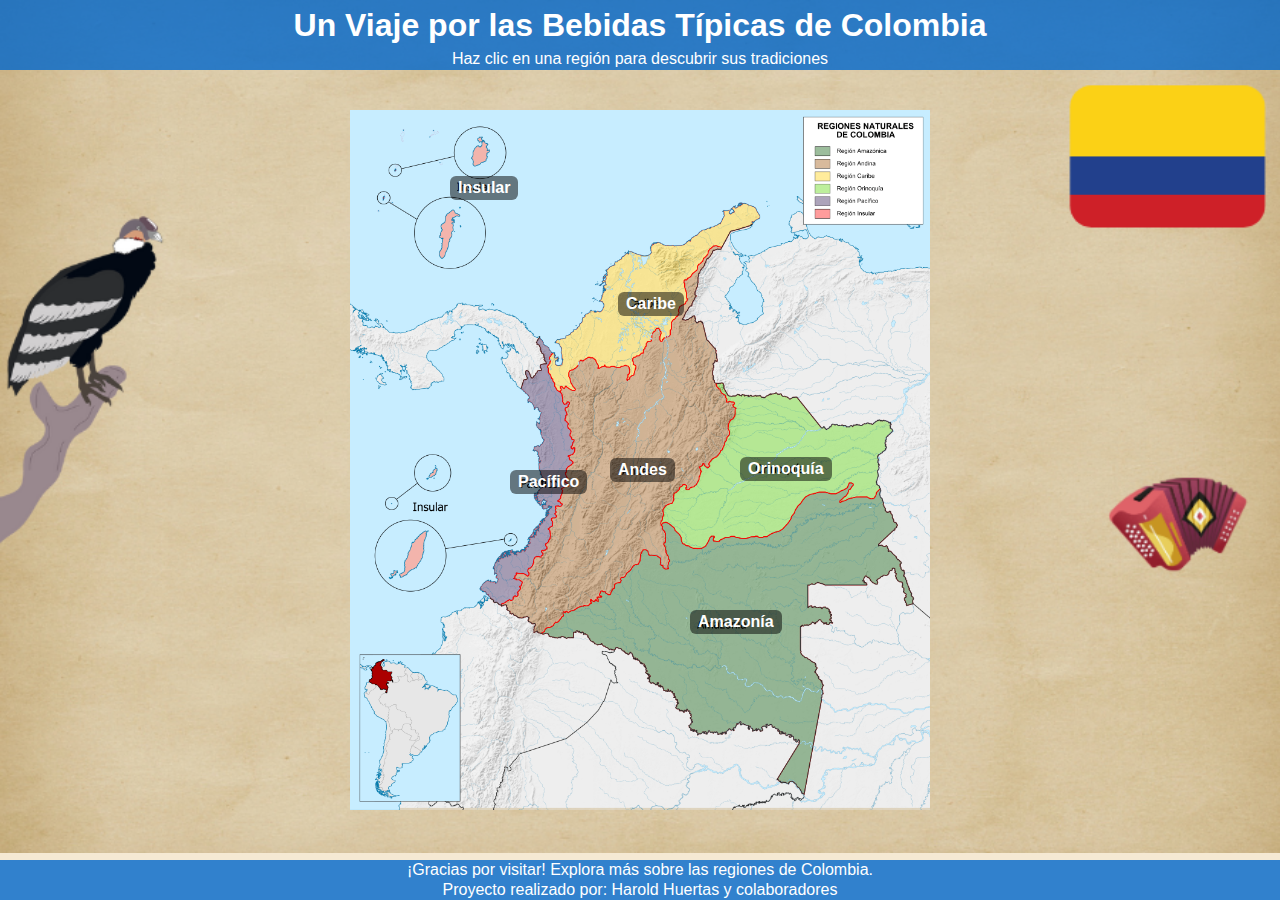
<file: index.html>
<!DOCTYPE html>
<html lang="es">

<head>
    <meta charset="UTF-8">
    <meta name="viewport" content="width=device-width, initial-scale=1.0">
    <title>Mapa Interactivo de Colombia</title>
    <link rel="stylesheet" href="styles.css">
</head>

<body>

    <header>
        <h1>Un Viaje por las Bebidas Típicas de Colombia</h1>
        <p>Haz clic en una región para descubrir sus tradiciones</p>
    </header>

    <main id="mapa-principal">
        <img src="img/Mapa_de_Colombia.png" alt="Mapa de Colombia" id="mapa-base">

        <!-- Enlaces a las regiones -->
        <a href="andes.html" class="region" id="andes" style="top: 348px; left:260px;">Andes</a>
        <a href="caribe.html" class="region" id="caribe" style="top: 182px; left:268px;">Caribe</a>
        <a href="amazonas.html" class="region" id="amazonia" style="top: 500px; left:340px;">Amazonía</a>
        <a href="orinoquia.html" class="region" id="orinoquia" style="top: 347px; left:390px;">Orinoquía</a>
        <a href="pacifico.html" class="region" id="pacifico" style="top: 360px; left:160px;">Pacífico</a>
        <a href="insular.html" class="region" id="insular" style="top: 66px; left:100px;">Insular</a>
    </main>


    <footer>
        <p>¡Gracias por visitar! Explora más sobre las regiones de Colombia.</p>
        <p>Proyecto realizado por: Harold Huertas y colaboradores</p>
    </footer>

    <script src="script.js"></script>
</body>

</html>
</file>
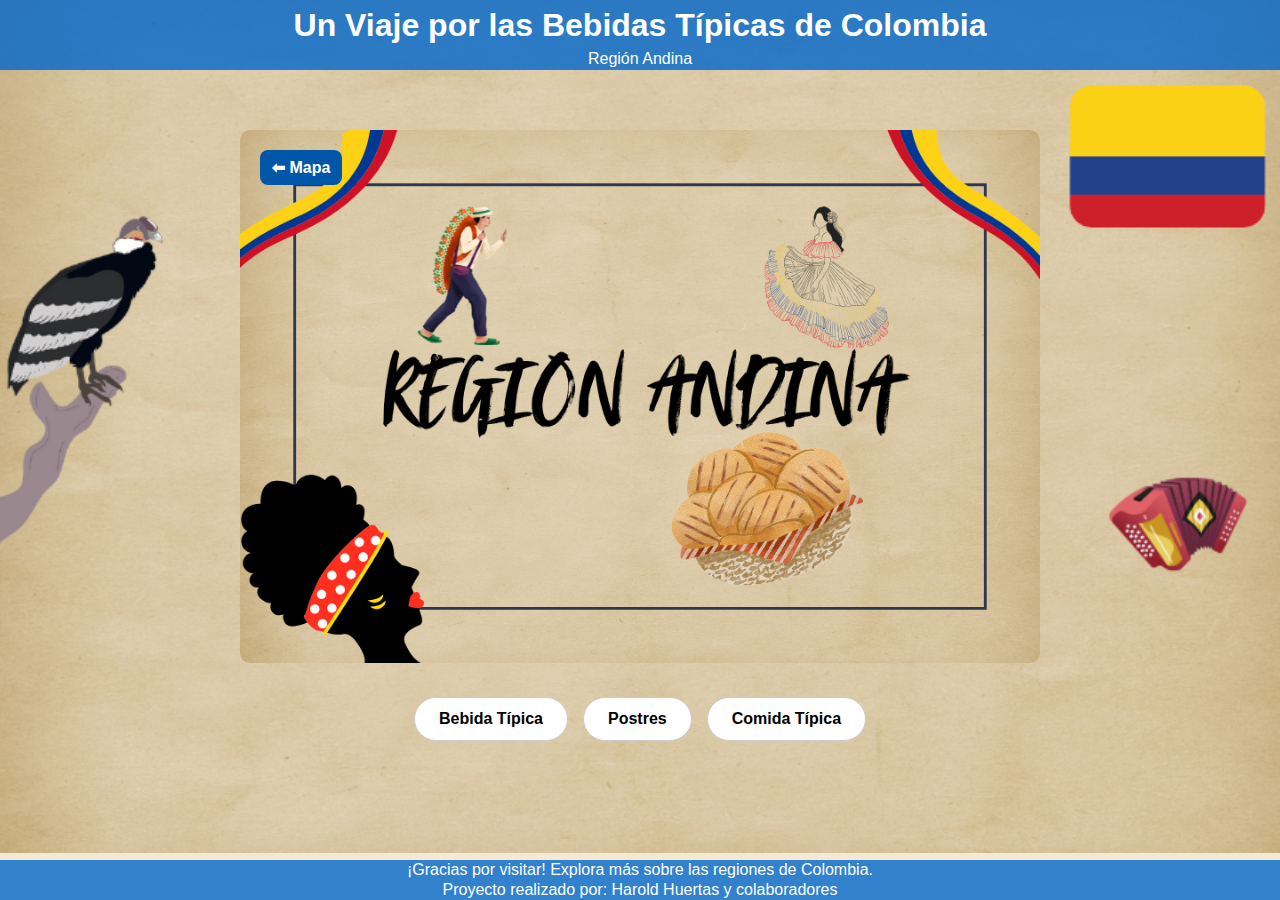
<file: andes.html>
<!DOCTYPE html>
<html lang="es">

<head>
    <meta charset="UTF-8" />
    <meta name="viewport" content="width=device-width, initial-scale=1.0" />
    <title>Región Andina</title>
    <link rel="stylesheet" href="styles.css" />
    <style>       
        main {
            flex: 1;
            display: flex;
            flex-direction: column;
            align-items: center;
            justify-content: center;
            padding: 60px 20px;
        }

        #portada-andina {
            width: 800px;
            max-width: 95%;
            position: relative;
        }

        .pill-buttons {
            margin-top: 30px;
            display: flex;
            justify-content: center;
            flex-wrap: wrap;
            gap: 15px;
        }

        .pill {
            background: #fff;
            color: #000;
            padding: 12px 24px;
            border-radius: 999px;
            text-decoration: none;
            font-weight: bold;
            border: 1px solid #ccc;
            transition: all 0.3s ease;
        }

        .pill:hover {
            background: #000;
            color: #fff;
        }

          .btn-volver {
            position: absolute;
            top: 20px;
            left: 20px;
            background: #0057a8;
            color: white;
            padding: 8px 12px;
            border-radius: 8px;
            text-decoration: none;
            font-weight: bold;
        }
    </style>
</head>

<body>
    <header>
        <h1>Un Viaje por las Bebidas Típicas de Colombia</h1>
        <p>Región Andina</p>
    </header>

    <main>
        <div id="portada-andina">
            <img src="img/region_andina.png" alt="Región Andina" style="width: 100%; border-radius: 10px" />
            <a href="index.html" class="btn-volver">⬅ Mapa</a>

            <div class="pill-buttons">
                <a href="andes_bebida.html" class="pill">Bebida Típica</a>
                <a href="andes_postres.html" class="pill">Postres</a>
                <a href="andes_comida.html" class="pill">Comida Típica</a>
            </div>
        </div>
    </main>

    <footer>
        <p>¡Gracias por visitar! Explora más sobre las regiones de Colombia.</p>
        <p>Proyecto realizado por: Harold Huertas y colaboradores</p>
    </footer>
</body>

</html>
</file>
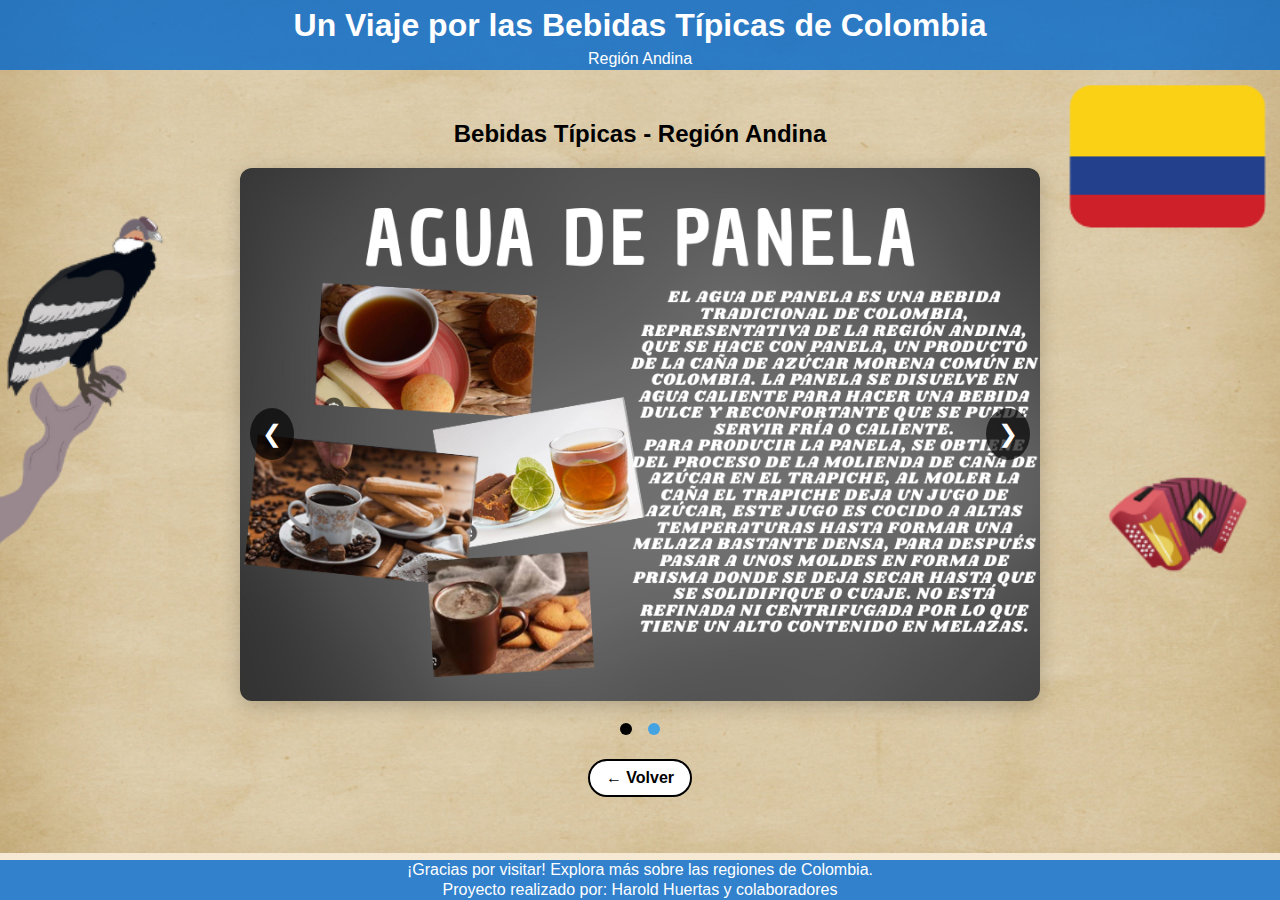
<file: andes_bebida.html>
<!DOCTYPE html>
<html lang="es">

<head>
    <meta charset="UTF-8">
    <meta name="viewport" content="width=device-width, initial-scale=1.0">
    <title>Región Andina</title>
    <link rel="stylesheet" href="styles.css">
    <style>
        .mosaic-container {
            text-align: center;
            padding: 30px 20px;
        }

        .carousel {
            position: relative;
            max-width: 800px;
            margin: 0 auto;
            overflow: hidden;
            border-radius: 12px;
            box-shadow: 0 4px 20px rgba(0, 0, 0, 0.2);
        }

        .slides {
            display: flex;
            transition: transform 0.5s ease;
        }

        .slide {
            min-width: 100%;
            display: none;
        }

        .slide.active {
            display: block;
        }

        .nav {
            position: absolute;
            top: 50%;
            transform: translateY(-50%);
            background: #000000aa;
            color: white;
            border: none;
            padding: 12px;
            cursor: pointer;
            font-size: 24px;
            border-radius: 50%;
            z-index: 10;
        }

        .nav.prev {
            left: 10px;
        }

        .nav.next {
            right: 10px;
        }

        .dots {
            margin-top: 20px;
        }

        .dot {
            display: inline-block;
            width: 12px;
            height: 12px;
            margin: 0 6px;
            background-color: #45a3e2;
            border-radius: 50%;
            cursor: pointer;
        }

        .dot.active {
            background-color: #000;
        }

        .pill.return {
            display: inline-block;
            margin-top: 20px;
            padding: 8px 16px;
            background-color: #ffffff;
            color: #000000;
            border-radius: 50px;
            font-weight: bold;
            text-decoration: none;
            border: 2px solid #000000;
            transition: background-color 0.3s ease, color 0.3s ease;
        }

        .pill.return:hover {
            background-color: #000000;
            color: #ffffff;
        }
    </style>
</head>

<body>
    <header>
        <h1>Un Viaje por las Bebidas Típicas de Colombia</h1>
        <p>Región Andina</p>
    </header>

    <main class="mosaic-container">
        <h2 class="region-title">Bebidas Típicas - Región Andina</h2>

        <div class="carousel">
            <button class="nav prev" onclick="changeSlide(-1)">❮</button>

            <div class="slides">
                <img src="img/andes_bebida1.png" class="slide active">
                <img src="img/andes_bebida2.png" class="slide">
            </div>

            <button class="nav next" onclick="changeSlide(1)">❯</button>
        </div>

        <div class="dots">
            <span class="dot active" onclick="setSlide(0)"></span>
            <span class="dot" onclick="setSlide(1)"></span>            
        </div>

        <div class="return-map">
            <a href="andes.html" class="pill return">← Volver</a>
        </div>
    </main>


    <footer>
        <p>¡Gracias por visitar! Explora más sobre las regiones de Colombia.</p>
        <p>Proyecto realizado por: Harold Huertas y colaboradores</p>

    </footer>

    <script src="script.js"></script>

</body>

</html>
</file>
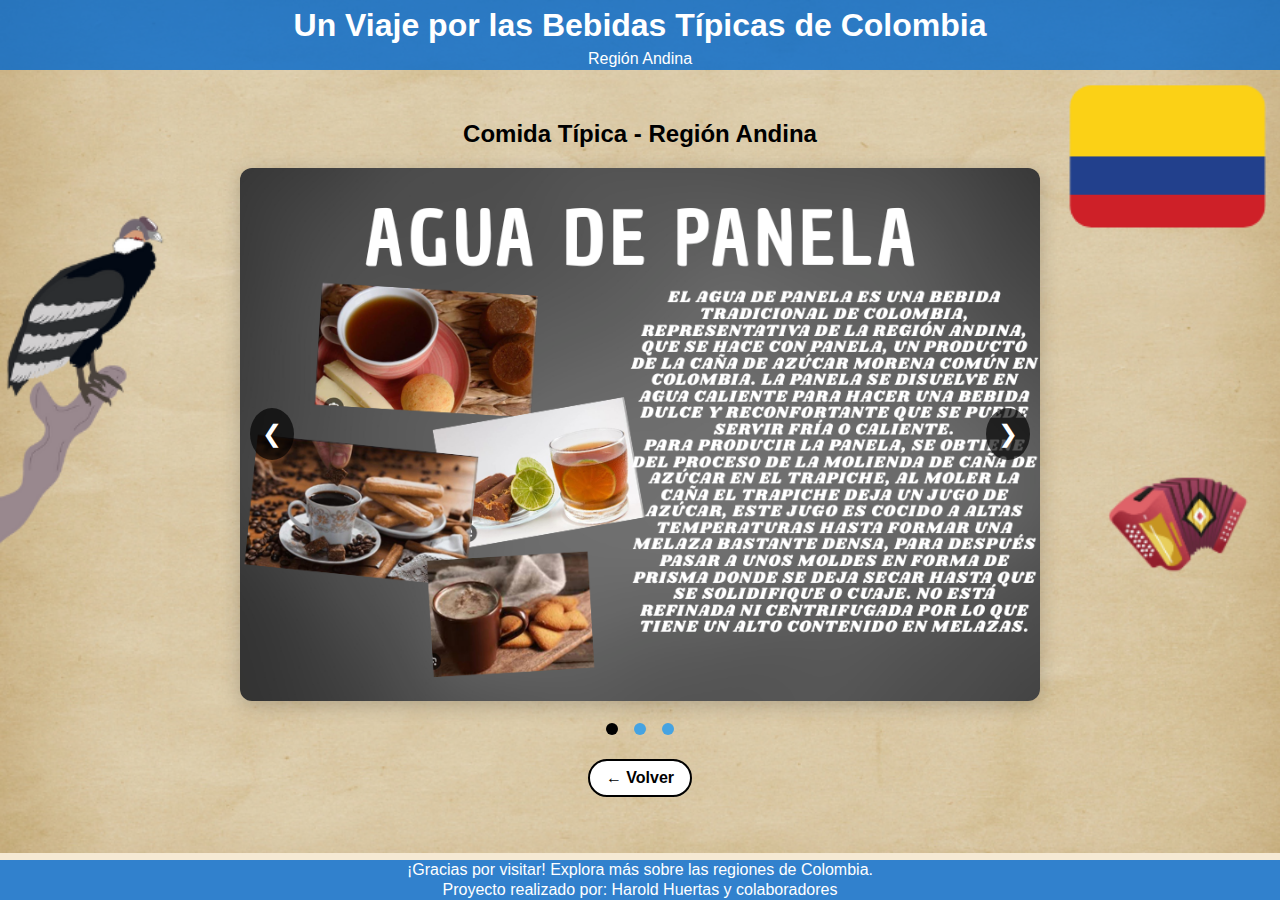
<file: andes_comida.html>
<!DOCTYPE html>
<html lang="es">

<head>
    <meta charset="UTF-8">
    <meta name="viewport" content="width=device-width, initial-scale=1.0">
    <title>Región Andina</title>
    <link rel="stylesheet" href="styles.css">
    <style>
        .mosaic-container {
            text-align: center;
            padding: 30px 20px;
        }

        .carousel {
            position: relative;
            max-width: 800px;
            margin: 0 auto;
            overflow: hidden;
            border-radius: 12px;
            box-shadow: 0 4px 20px rgba(0, 0, 0, 0.2);
        }

        .slides {
            display: flex;
            transition: transform 0.5s ease;
        }

        .slide {
            min-width: 100%;
            display: none;
        }

        .slide.active {
            display: block;
        }

        .nav {
            position: absolute;
            top: 50%;
            transform: translateY(-50%);
            background: #000000aa;
            color: white;
            border: none;
            padding: 12px;
            cursor: pointer;
            font-size: 24px;
            border-radius: 50%;
            z-index: 10;
        }

        .nav.prev {
            left: 10px;
        }

        .nav.next {
            right: 10px;
        }

        .dots {
            margin-top: 20px;
        }

        .dot {
            display: inline-block;
            width: 12px;
            height: 12px;
            margin: 0 6px;
            background-color: #45a3e2;
            border-radius: 50%;
            cursor: pointer;
        }

        .dot.active {
            background-color: #000;
        }

        .pill.return {
            display: inline-block;
            margin-top: 20px;
            padding: 8px 16px;
            background-color: #ffffff;
            color: #000000;
            border-radius: 50px;
            font-weight: bold;
            text-decoration: none;
            border: 2px solid #000000;
            transition: background-color 0.3s ease, color 0.3s ease;
        }

        .pill.return:hover {
            background-color: #000000;
            color: #ffffff;
        }
    </style>
</head>

<body>
    <header>
        <h1>Un Viaje por las Bebidas Típicas de Colombia</h1>
        <p>Región Andina</p>
    </header>

    <main class="mosaic-container">
        <h2 class="region-title">Comida Típica - Región Andina</h2>

        <div class="carousel">
            <button class="nav prev" onclick="changeSlide(-1)">❮</button>

            <div class="slides">
                <img src="img/andes_bebida1.png" class="slide active">
                <img src="img/andes_bebida2.png" class="slide">
            </div>

            <button class="nav next" onclick="changeSlide(1)">❯</button>
        </div>

        <div class="dots">
            <span class="dot active" onclick="setSlide(0)"></span>
            <span class="dot" onclick="setSlide(1)"></span>
            <span class="dot" onclick="setSlide(2)"></span>
        </div>

        <div class="return-map">
            <a href="andes.html" class="pill return">← Volver</a>
        </div>
    </main>


    <footer>
        <p>¡Gracias por visitar! Explora más sobre las regiones de Colombia.</p>
        <p>Proyecto realizado por: Harold Huertas y colaboradores</p>

    </footer>

    <script src="script.js"></script>

</body>

</html>
</file>
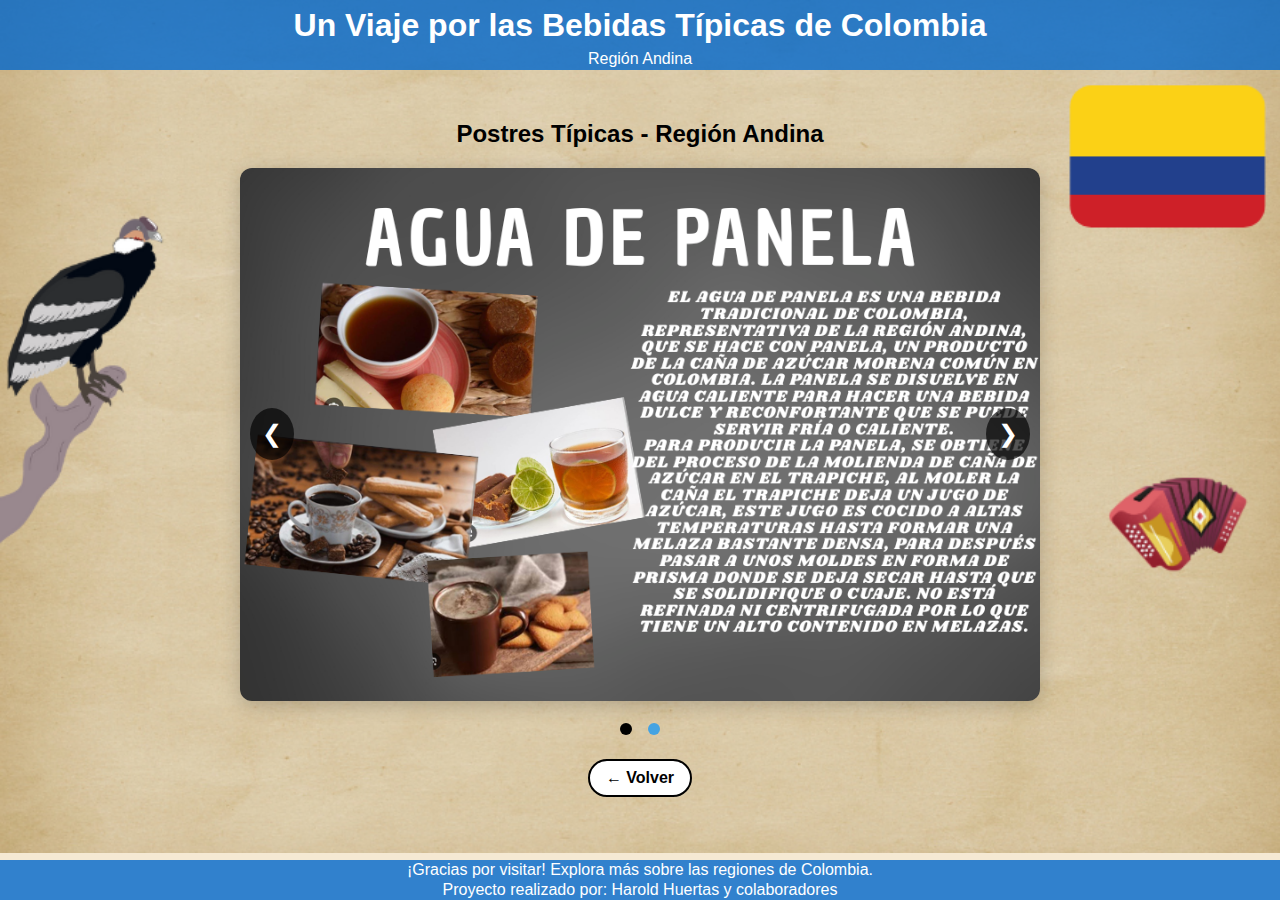
<file: andes_postres.html>
<!DOCTYPE html>
<html lang="es">

<head>
    <meta charset="UTF-8">
    <meta name="viewport" content="width=device-width, initial-scale=1.0">
    <title>Región Andina</title>
    <link rel="stylesheet" href="styles.css">
    <style>       
        .mosaic-container {
            text-align: center;
            padding: 30px 20px;
        }

        .carousel {
            position: relative;
            max-width: 800px;
            margin: 0 auto;
            overflow: hidden;
            border-radius: 12px;
            box-shadow: 0 4px 20px rgba(0, 0, 0, 0.2);
        }

        .slides {
            display: flex;
            transition: transform 0.5s ease;
        }

        .slide {
            min-width: 100%;
            display: none;
        }

        .slide.active {
            display: block;
        }

        .nav {
            position: absolute;
            top: 50%;
            transform: translateY(-50%);
            background: #000000aa;
            color: white;
            border: none;
            padding: 12px;
            cursor: pointer;
            font-size: 24px;
            border-radius: 50%;
            z-index: 10;
        }

        .nav.prev {
            left: 10px;
        }

        .nav.next {
            right: 10px;
        }

        .dots {
            margin-top: 20px;
        }

        .dot {
            display: inline-block;
            width: 12px;
            height: 12px;
            margin: 0 6px;
            background-color: #45a3e2;
            border-radius: 50%;
            cursor: pointer;
        }

        .dot.active {
            background-color: #000;
        }

        .pill.return {
            display: inline-block;
            margin-top: 20px;
            padding: 8px 16px;
            background-color: #ffffff;
            color: #000000;
            border-radius: 50px;
            font-weight: bold;
            text-decoration: none;
            border: 2px solid #000000;
            transition: background-color 0.3s ease, color 0.3s ease;
        }

        .pill.return:hover {
            background-color: #000000;
            color: #ffffff;
        }
    </style>
</head>

<body>
    <header>
        <h1>Un Viaje por las Bebidas Típicas de Colombia</h1>
        <p>Región Andina</p>
    </header>

    <main class="mosaic-container">
        <h2 class="region-title">Postres Típicas - Región Andina</h2>

        <div class="carousel">
            <button class="nav prev" onclick="changeSlide(-1)">❮</button>

            <div class="slides">
                <img src="img/andes_bebida1.png" class="slide active">
                <img src="img/andes_bebida2.png" class="slide">
            </div>

            <button class="nav next" onclick="changeSlide(1)">❯</button>
        </div>

        <div class="dots">
            <span class="dot active" onclick="setSlide(0)"></span>
            <span class="dot" onclick="setSlide(1)"></span>
        </div>

        <div class="return-map">
            <a href="andes.html" class="pill return">← Volver</a>
        </div>
    </main>


    <footer>
        <p>¡Gracias por visitar! Explora más sobre las regiones de Colombia.</p>
        <p>Proyecto realizado por: Harold Huertas y colaboradores</p>

    </footer>

    <script src="script.js"></script>

</body>

</html>
</file>
<file: styles.css>
/* Estilos generales */
body {
    font-family: Arial, sans-serif;
    margin: 0;
    padding: 0;
    width: 100vw;  
    height: 100vh;   
    background-image: url("img/fondo.png"); 
    background-repeat: no-repeat; 
    background-size: 100vw auto;
    background-position: center top; 
    background-attachment: fixed;
    background-color: #f5e9d3;
}

/* Header */
header {
  background-color: rgba(0, 102, 204, 0.8); /* Fondo semitransparente */
  color: white;
  text-align: center;
  padding: 0px auto; /* Espaciado ajustado */
  height: 70px; /* Altura fija de 70px */
  margin: 0;
  line-height: 8px;
  overflow: hidden;
  display: block;
}

/* Header - Ajustar el texto del párrafo */
header p {
  margin: 0; /* Quita el margen por defecto */
  font-size: 16px; /* Tamaño de fuente ajustado */
  line-height: 16px; /* Altura de línea ajustada */
}

#mapa-principal {
  position: relative;
  width: 580px;
  height: auto;
  margin: 40px auto 0;
}

#mapa-base {
  width: 100%;
  height: auto;
  display: block;
}

.region {
  position: absolute;
  color: white;
  font-weight: bold;
  background-color: rgba(0, 0, 0, 0.5);
  padding: 3px 8px;
  border-radius: 6px;
  text-decoration: none;
  transition: background-color 0.3s;
}

.region:hover {
  background-color: rgba(0, 0, 0, 0.8);
}

/* Footer */
footer {
  position: absolute;
  bottom: 0;
  width: 100%;
  padding: 10px auto;
  height: 40px; /* Altura fija de 30px */
  text-align: center; /* Padding arriba y abajo */
  background-color: rgba(0, 102, 204, 0.8); /* Fondo semitransparente */
  color: white;
}

footer p {
  margin: 0;
  font-size: 16px;
  line-height: 20px;
}
</file>
